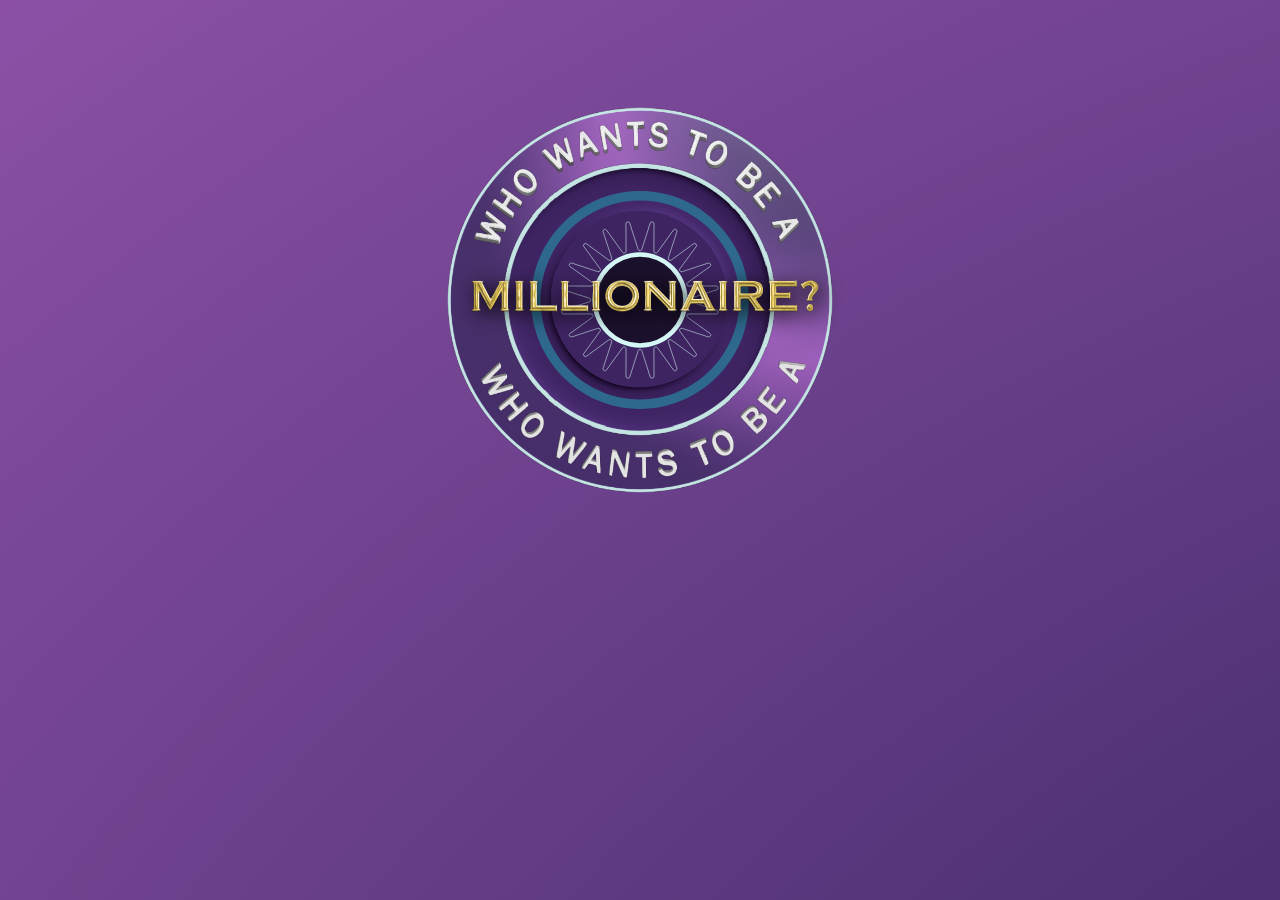
<file: index.html>
<!DOCTYPE html>
<html lang="en">
  <head>
    <meta charset="UTF-8" />
    <meta http-equiv="X-UA-Compatible" content="IE=edge" />
    <meta name="viewport" content="width=device-width, initial-scale=1.0" />
    <link rel="stylesheet" href="styles.css" />
    <title>Who Wants to Be a Millionaire: The Browser Game</title>
  </head>
  <body class="body-start-page">
    <div class="splash-screen">
      <img
        src="assets/logo/logo-1-backdrop.svg"
        alt="logo"
        class="logo-backdrop"
      />
      <img
        src="assets/logo/logo-3-millionaire.svg"
        alt="logo"
        class="logo-maintitle"
      />
    </div>
    <button type="button" onclick="window.location.href='player-name.html'" id="start-button" class="copper-font style-button">START</button>

    <audio id="bgm" src="assets/sounds/maintheme.mp3" preload="auto" loop></audio> 

    <script src="app.js"></script>
  </body>
</html>
</file>
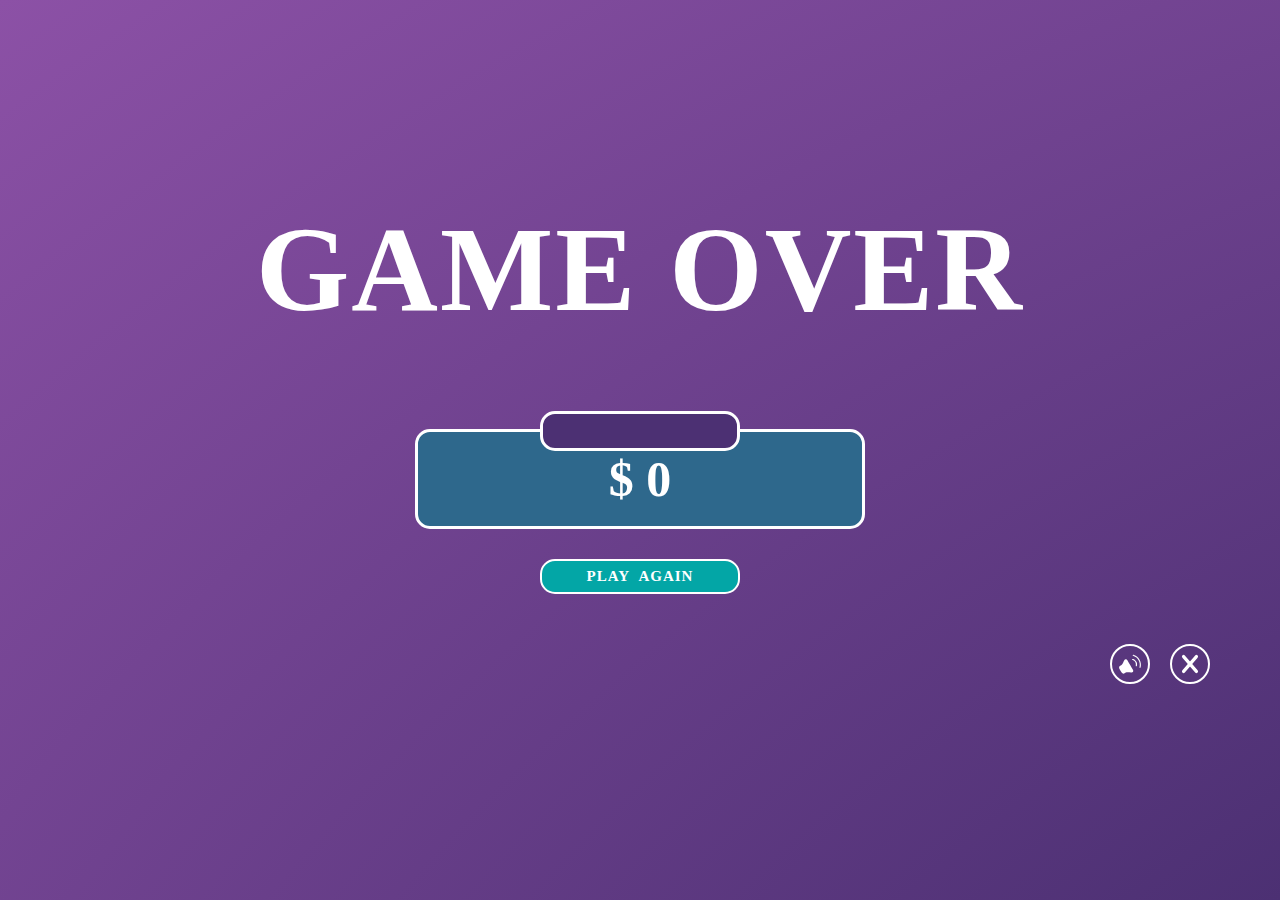
<file: game-over.html>
<!DOCTYPE html>
<html lang="en">
  <head>
    <link rel="stylesheet" href="styles.css" />
    <meta charset="UTF-8" />
    <meta http-equiv="X-UA-Compatible" content="IE=edge" />
    <meta name="viewport" content="width=device-width, initial-scale=1.0" />
    <title>Who Wants to Be a Millionaire: The Browser Game</title>
  </head>
  <body class="body-game-won-page">
    <div class="page4-body">
      <div class="logo-container">
      </div>
      <h1 id="game-over">GAME OVER</h1>
      <div class="multilayer-div">
        <div class="winner-name"> 
          <p class="copper-font" id="playername-done">Player</p>
          </div>
          <div class="millionaire" id="money-for-nothing"></div>
      </div>

      <button
        type="button"
        class="play-again-button style-button"
        onclick="window.location.href='player-name.html'"
      >
        PLAY AGAIN
      </button>
      <div class="button-container">
        <div class="page-4-icon">
            <button type="button" class="circular-button style-button mute-button" id="mute"></button>
            <button type="button" class="circular-button style-button quit-button" onclick="window.location.href='index.html'"></button>
        </div>
      </div>
    </div>

    <audio id="bgm" src="assets/sounds/gameover.mp3" preload="auto"></audio> 
    <script src="app.js"></script>
  </body>
</html>
</file>
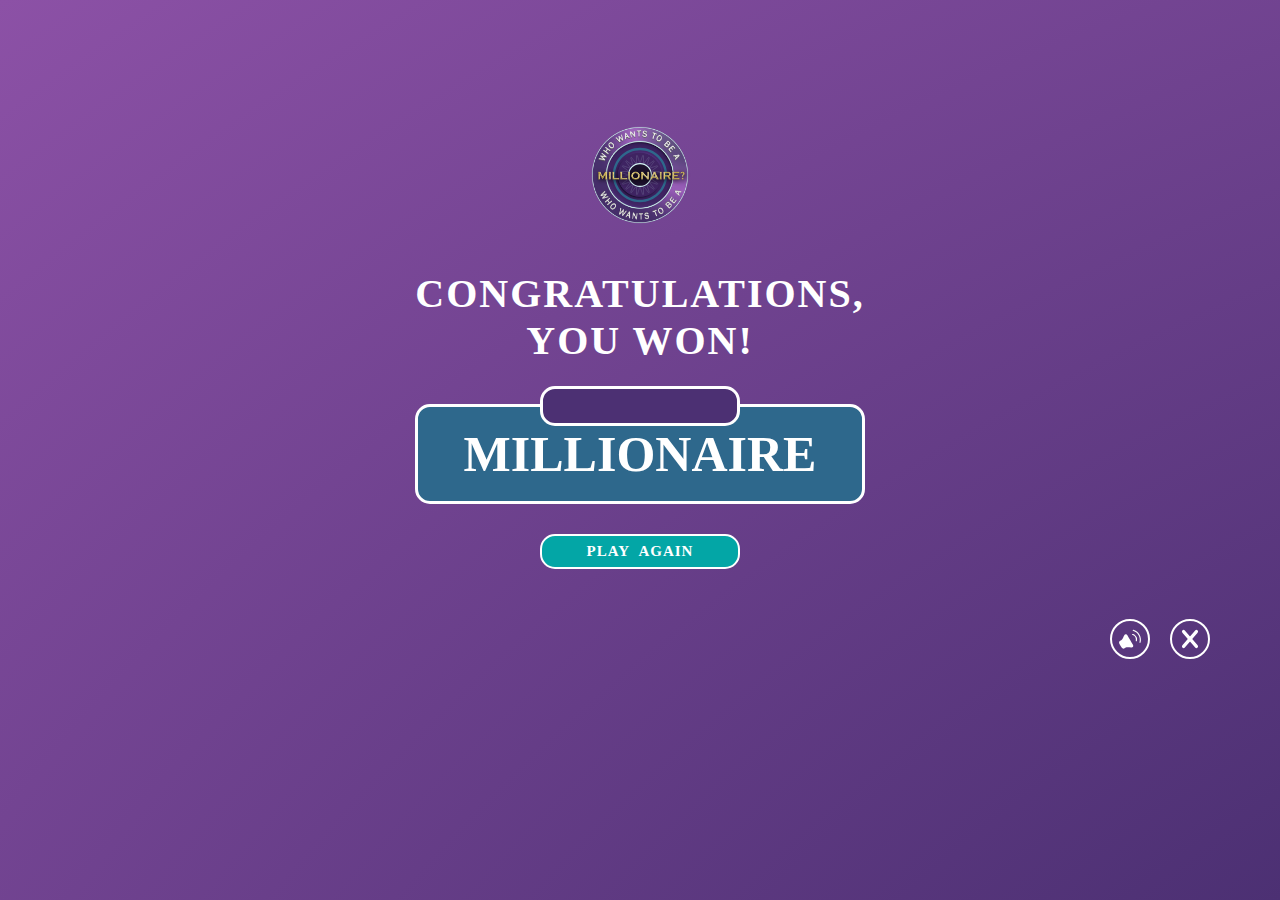
<file: game-won.html>
<!DOCTYPE html>
<html lang="en">
  <head>
    <link rel="stylesheet" href="styles.css" />
    <meta charset="UTF-8" />
    <meta http-equiv="X-UA-Compatible" content="IE=edge" />
    <meta name="viewport" content="width=device-width, initial-scale=1.0" />
    <title>Who Wants to Be a Millionaire: The Browser Game</title>
  </head>
  <body class="body-game-won-page">
    <div class="page4-body">
      <div class="logo-container">
        <img class="page-4-logo" src="assets/logo/logo-1-backdrop.svg" />
        <img
          class="logo logo-overlay"
          src="assets/logo/logo-3-millionaire.svg"
        />
      </div>
      <h1>CONGRATULATIONS,<br />YOU WON!</h1>
      <div class="multilayer-div">
        <div class="winner-name"> 
          <p class="copper-font" id="playername-done"></p>
          </div>
        <div class="millionaire">MILLIONAIRE</div>
      </div>

      <button
        type="button"
        class="play-again-button style-button"
        onclick="window.location.href='player-name.html'"
      >
        PLAY AGAIN
      </button>
      <div class="button-container">
        <div class="page-4-icon">
            <button type="button" class="circular-button style-button mute-button" id="mute"></button>
            <button type="button" class="circular-button style-button quit-button" onclick="window.location.href='index.html'"></button>
        </div>
      </div>
    </div>

    <audio id="bgm" src="assets/sounds/correctanswer.mp3" preload="auto"></audio> 
    <script src="app.js"></script>
  </body>
</html>
</file>
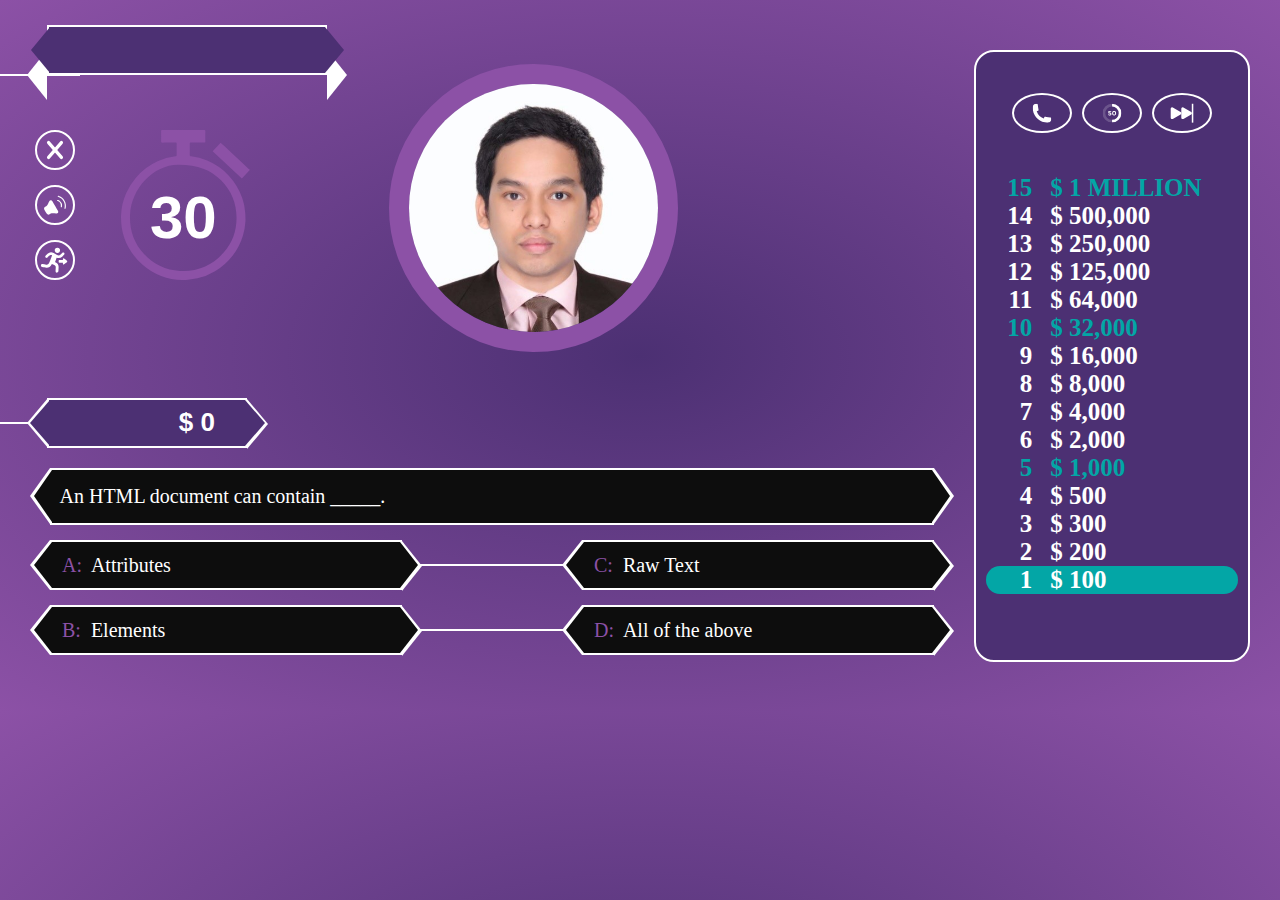
<file: game.html>
<!DOCTYPE html>
<html lang="en">
  <head>
    <meta charset="UTF-8" />
    <meta http-equiv="X-UA-Compatible" content="IE=edge" />
    <meta name="viewport" content="width=device-width, initial-scale=1.0" />
    <link rel="stylesheet" href="styles.css" />
    <title>Who Wants to Be a Millionaire: The Browser Game</title>
  </head>

  <body class="body-questions-page">
    <!-- MODAL BOXES FOR BUTTONS -->
    <div class="modal-gohome" id="modal-gohome">
      <div class="gohome-box">
        <p class="copper-font">Give up and take home prize money?</p>
      <button id="yes-gohome" class="style-button copper-font">yes</button><button id="no-gohome" class="style-button copper-font">no</button>
      </div>
    </div>

    <div class="modal-quitgame" id="modal-quitgame">
      <div class="quitgame-box">
        <p class="copper-font">Quit Game?</p>
      <button id="yes-quitgame" class="style-button copper-font">yes</button><button id="no-quitgame" class="style-button copper-font">no</button>
      </div>
    </div>
    <!-- MODAL BOXES FOR BUTTONS -->
    <div class="main-container">
      <div class="div-1">
        <div class="sub-div-1">
          <div class="sub-1">
            <!-- 
              PLAYER NAME GOES HERE
             -->
             <div class="player-name-container">
              <span class="decorationline-playername"></span>
              <div class="player-name">
                <p class="copper-font" id="inputed-name"></p>
              </div>
              <span class="player-stroke"></span>
             </div> 
             <!-- 
              PLAYER NAME GOES HERE
             -->
            <div class="misc-features-container">
              <div class="addtl-buttons-container">
                <button type="button" class="circular-button style-button quit-button"></button>
                <button type="button" class="circular-button style-button mute-button" id="mute"></button>
              <button type="button" class="go-home style-button circular-button"></button>
              </div>
              <div class="timer-container timer">
                <div class="timer-img">
                  <h1 class='timer-number'>30</h1>
                </div>
              </div>
            </div>
            <!-- <Player's reward Display> -->
            <div class="current-reward-container">
              <span class="decorationline-rewardmoney"></span>
              <div class="rewardmoney-level">
                <p class="copper-font" id="money-level">$ 0</p>
              </div>
              <span class="rewardmoney-stroke"></span>
            </div>
            <!-- </Player' s reward Display> -->
            <!-- Player Name, close game, mute game, money reward -->
          </div>

          <div class="sub-2">
            <!-- Jags face, is this it pancit pop up -->
            <div class="sub-2-inner-1">
              <div class="img-icon-container">
                <img
                  class="round-icon-img"
                  src="/assets/hosts/img-host.png"
                />
              </div>
              <div class="lifeline-label-container"><img class="lifeline-label-icon" src="/assets/icons/lifeline-2-call.svg"/> <span class="lifeline-label-text"></div>
            </div>
            <div class="sub-2-inner-2">
              <!-- Empty div for elements placement -->
            </div>
            <!-- popup component -->
            <div class="modal-container" id="modal-container">
              <div class="modal">
                <h2>Is this it Pancit?</h2>
                <div class="modal-button">
                  <button id="yes">Yes</button>
                  <button id="no">No</button>
                </div>
              </div>
            </div>
            <!-- /popup component -->
          </div>
        </div>

        <div class="sub-div-2">
          <div class="question-div">
            <span id="question"></span>
          </div>
          <div class="choices-container">
            <button class="choice-1">
              <span class="option-stroke">
                <span class="choice-letter">A:</span>
                <span class="choice-a"></span>
              </span>
            </button>
            <span class="option-decoration-line-1"></span>
            <button class="choice-2">
              <span class="option-stroke">
                <span class="choice-letter">C:</span>
                <span class="choice-c"></span>
              </span>
            </button>
            <button class="choice-3">
              <span class="option-stroke">
                <span class="choice-letter">B:</span>
                <span class="choice-b"></span>
              </span>
            </button>
            <span class="option-decoration-line-2"></span>
            <button class="choice-4">
              <span class="option-stroke">
                <span class="choice-letter">D:</span>
                <span class="choice-d"></span>
              </span>
            </button>
          </div>
        </div>
      </div>

      <!-- OK DON'T CHANGE CODE BELOW THIS LINE -->
      <div class="div-2">
        <div class="lifelines-div">
          <button id="callAMarvs" class="button-lifeline call-a-marvs"></button>
          <button class="button-lifeline fifty-fifty"></button>
          <button class="button-lifeline skip"></button>
        </div>
        <div class="money-board">
          <div class="level level-15 milestone-level">
            <div class="level-question">15</div>
            <div class="level-reward">&#36; 1 MILLION</div>
          </div>
          <div class="level level-14">
            <div class="level-question">14</div>
            <div class="level-reward">&#36; 500,000</div>
          </div>
          <div class="level level-13">
            <div class="level-question">13</div>
            <div class="level-reward">&#36; 250,000</div>
          </div>
          <div class="level level-12">
            <div class="level-question">12</div>
            <div class="level-reward">&#36; 125,000</div>
          </div>
          <div class="level level-11">
            <div class="level-question">11</div>
            <div class="level-reward">&#36; 64,000</div>
          </div>
          <div class="level level-10 milestone-level">
            <div class="level-question">10</div>
            <div class="level-reward">&#36; 32,000</div>
          </div>
          <div class="level level-9">
            <div class="level-question">9</div>
            <div class="level-reward">&#36; 16,000</div>
          </div>
          <div class="level level-8">
            <div class="level-question">8</div>
            <div class="level-reward">&#36; 8,000</div>
          </div>
          <div class="level level-7">
            <div class="level-question">7</div>
            <div class="level-reward">&#36; 4,000</div>
          </div>
          <div class="level level-6">
            <div class="level-question">6</div>
            <div class="level-reward">&#36; 2,000</div>
          </div>
          <div class="level level-5 milestone-level">
            <div class="level-question">5</div>
            <div class="level-reward">&#36; 1,000</div>
          </div>
          <div class="level level-4">
            <div class="level-question">4</div>
            <div class="level-reward">&#36; 500</div>
          </div>
          <div class="level level-3">
            <div class="level-question">3</div>
            <div class="level-reward">&#36; 300</div>
          </div>
          <div class="level level-2">
            <div class="level-question">2</div>
            <div class="level-reward">&#36; 200</div>
          </div>
          <div class="level level-1">
            <div class="level-question">1</div>
            <div class="level-reward">&#36; 100</div>
          </div>
        </div>
      </div>
    </div>

    <!-- Background Music -->
    <audio
      id="bgm"
      src="assets/sounds/questionsbgm.mp3"
      preload="auto"
      loop
    ></audio>

    <script src="app.js"></script>
  </body>
</html>
</file>
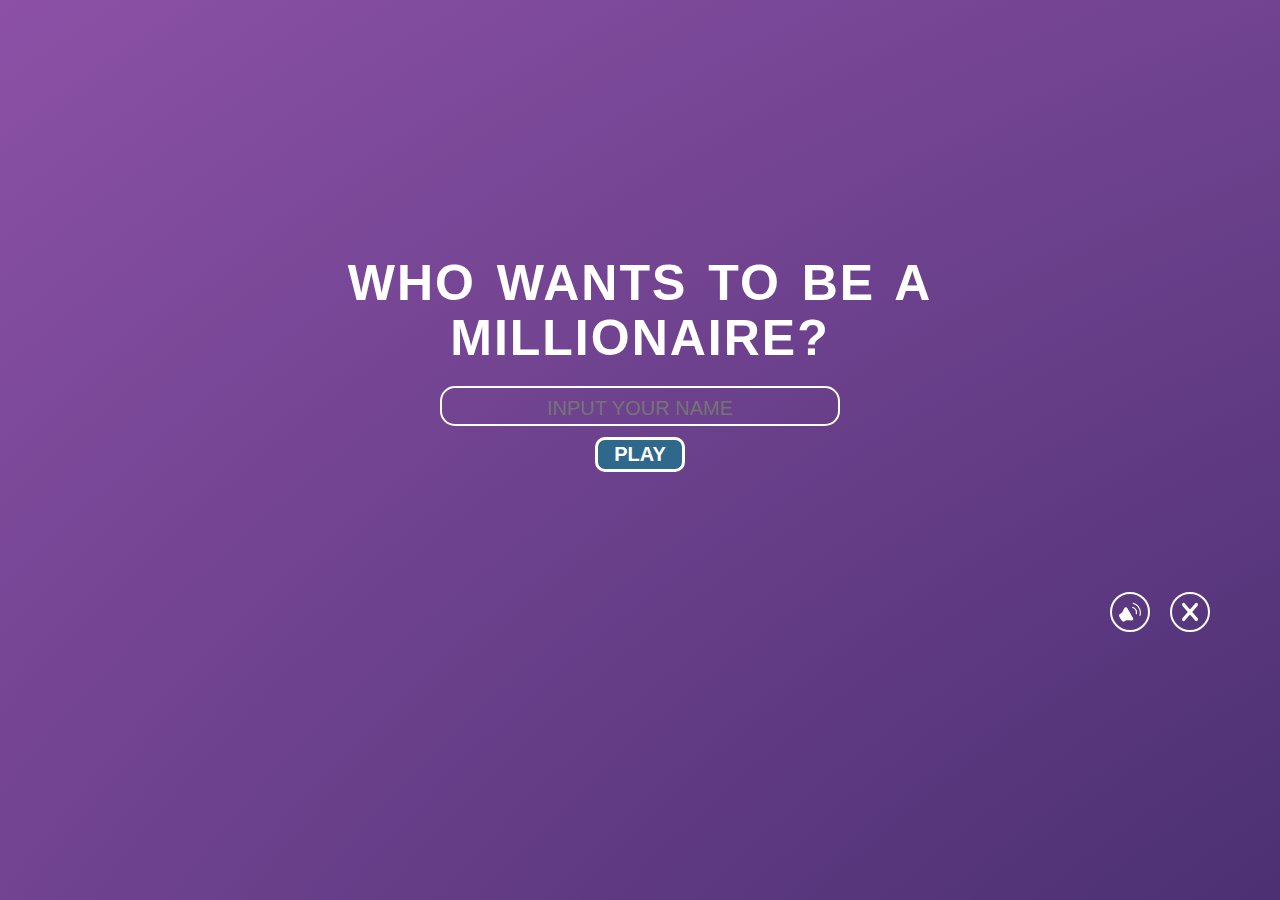
<file: player-name.html>
<!DOCTYPE html>
<html lang="en">
<head>
    <link rel="stylesheet" href="styles.css">
    <meta charset="UTF-8">
    <meta http-equiv="X-UA-Compatible" content="IE=edge">
    <meta name="viewport" content="width=device-width, initial-scale=1.0">
    <title>Who Wants to Be a Millionaire: The Browser Game</title>
</head>
<body class="body-input-page">
    <div class="page2-body copper-font">
        <h1>WHO WANTS TO BE A MILLIONAIRE?</h1>
        <form action="game.html" method="GET">
            <input type="text" id="input-name" name="playerName" placeholder="INPUT YOUR NAME" maxlength="8"/><br>
            <button type="submit" class="play-button copper-font style-button" id="submit" onclick="retrieveName()">PLAY</button>
        </form>
    </div>
    <div class="icon">
        <button type="button" class="circular-button style-button mute-button" id="mute"></button>
        <button type="button" class="circular-button style-button quit-button" onclick="window.location.href='index.html'"></button>
    </div>

    <audio id="bgm" src="assets/sounds/maintheme.mp3" preload="auto" loop></audio>

    <script src="app.js"></script>
</body>
</html>
</file>
<file: styles.css>
/* GLOBAL STYLES */

@font-face {
  font-family: 'Copperplate Gothic';
  src: url('assets/fonts/Copperplate\ Gothic\ Bold\ Regular.ttf')
    format('truetype');

  font-family: 'Franklin Gothic Medium';
  src: url('assets/fonts/FRAMD.TTF') format('truetype');

  font-family: 'Franklin Gothic Condensed Medium';
  src: url('assets/fonts/FRAMDCN.TTF') format('truetype');
}

:root {
  --color-deep-lavender: #8c51a6;
  --color-purple-haze: #4c3073;
  --color-violent-violet: #361e57;
  --color-muted-blue: #2e688c;
  --color-blue-green: #03a6a6;
  --color-almost-black: #0d0d0d;
  --color-carbon-grey: #636264;
}

* {
  box-sizing: border-box;
}

html {
  font-size: 62.5%;
}

body {
  margin: 0;
  padding: 2rem 0;
  background-image: radial-gradient(
    var(--color-purple-haze),
    var(--color-deep-lavender)
  );
  opacity: 0;
  transition-duration: 0.7s;
  transition-property: opacity;
  overflow: hidden;
}

body.fade-in {
  opacity: 1;
}

.copper-font {
  font-family: 'Copperplate Gothic', sans-serif;
  font-weight: bold;
}

/* universal style for all buttons*/
.style-button {
  width: 13rem;
  height: 4rem;
  padding: .3rem;
  border: .3rem solid white;
  border-radius: 1rem;
  background-color: var(--color-muted-blue);
  color: white;
  font-size: 2rem;
}
.style-button:hover {
  cursor: pointer;
  background-color: var(--color-violent-violet);
  transform: scale(1.2);
  transition: ease;
}

/* BELOW - FEAT: Start Page */

.splash-screen {
  margin: auto;
  max-width: 60rem;
}

.logo-backdrop {
  position: absolute;
  margin-left: auto;
  margin-right: auto;
  top: 0;
  left: 0;
  right: 0;
  max-width: 60rem;
  margin: auto;
  z-index: 1;
  animation: zoom-rotate 6s ease 1;
}

@keyframes zoom-rotate {
  0% {
    transform: rotate(45deg);
    transform-origin: center;
    opacity: 0;
  }
  30% {
    transform: scale(1.1, 1.1);
  }
  100% {
    transform: scale(1, 1), rotate(0deg);
    opacity: 1;
  }
}

.logo-maintitle {
  position: relative;
  left: 0;
  right: 0;
  margin-top: -3vh;
  z-index: 2;
  animation: zoom-rotate-reverse 6s ease 1;
}

@keyframes zoom-rotate-reverse {
  0% {
    transform: rotate(-90deg), scale(0.8, 0.8);
    transform-origin: 51% 52%;
    opacity: 0;
  }
  20% {
    transform: scale(0.7, 0.7);
  }
  30% {
    transform: scale(1, 1), rotate(0deg);
    opacity: 1;
  }
}

#start-button {
  position: absolute;
  left: 0;
  right: 0;
  margin-left: auto;
  margin-right: auto;
  display: none;
}

.circular-button {
  background-color: transparent;
  border: .2rem solid white;
  border-radius: 50%;
  margin: auto;
  margin-left: 2rem;
  width: 4rem;
  height: 4rem;
  margin-bottom: 1.5rem;
  padding: 1rem;
  background-repeat: no-repeat;
  background-position: center;
}

/* ABOVE- FEAT: Start Page */

/* BELOW - FEAT: User Name Input Page */

.body-start-page,
.body-input-page,
.body-game-won-page {
  font-family: 'Copperplate Gothic';
  font-weight: bold;
  margin: auto;
  padding: 0;
  width: 100%;
  height: 100%;
  background-color: var(
    --color-violent-violet
  ); /* fallback background color in case gradient background doesn't work on browser*/
  background: radial-gradient(
    #0b0710,
    var(--color-purple-haze),
    var(--color-deep-lavender)
  );
  background-size: 400% 400%;
  animation: gradient 10s ease infinite;
  height: 100vh;
}

@keyframes gradient {
  0% {
    background-position: 100% 100%;
  }
  50% {
    background-position: 50% 50%;
  }
  100% {
    background-position: 100% 100%;
  }
}

.page2-body {
  margin: 0 25% 0 25%;
}

.page2-body h1 {
  font-family: inherit;
  color: white;
  font-size: 5rem;
  padding-top: 40%;
  line-height: 5.5rem;
  text-align: center;
  word-spacing: .5rem;
  letter-spacing: .2rem;
  padding-bottom: 2rem;
}

.page2-body input {
  height: 4rem;
  width: 40rem;
  border-radius: 1.5rem;
  font-size: 2.5rem;
  border: .2rem solid white;
  margin-top: 5rem;
  text-align: center;
  background-color: transparent;
  color: white;
  font-family: inherit;
  outline: none;
}

.page2-body input::placeholder {
  text-align: center;
  font-size: 2rem;
}

.play-button {
  margin-top: 1rem;
  height: 3.5rem;
  width: 9rem;
}

.play-button:hover {
  cursor: pointer;
  background-color: var(--color-violent-violet);
}

.page2-body h1,
.page2-body input,
.play-button {
  margin: auto;
  display: flex;
  justify-content: center;
  align-items: center;
}

/* ICON */

.icon {
  display: flex;
  float: right;
  margin: 12rem 7rem 0 0;
}

.mute-button,
.quit-button {
  background-color: transparent;
  border: .2rem solid white;
}

.mute-button {
  background-image: url('assets/icons/music-icon.svg');
}

.quit-button {
  background-image: url('assets/icons/quit-icon.svg');
}

.go-home {
  background-image: url('assets/icons/gohome-icon.svg');
}

/* ABOVE - FEAT: User Name Input Page */

/* BELOW - FEAT: Questions Page */

.main-container {
  margin: 0;
  padding: 3rem;
  border: 1rem;
  display: grid;
  grid-template-columns: 3.85fr 1.15fr;
  grid-gap: 2rem;
  height: 100%;
}

.div-1 {
  height: 100%;
  width: 100%;
  margin-right: 2rem;
  /* border: .1rem solid yellow; */
}

.sub-div-1 {
  height: 65%;
  display: flex;
}

.sub-1 {
  width: 35%;
}

.decorationline-playername {
  content: '';
  position: absolute;
  height: 0.2rem;
  width: 10rem;
  top: 2.4rem;
  left: -5rem;
  background-color: white;
  z-index: -2;
}

.player-name-container {
  height: 15%;
  position: relative;
}

#inputed-name {
  color: white;
  font-size: 2.85rem;
  position: relative;
  margin: auto;
  text-transform: uppercase;
}

.player-name {
  border: 0.2rem solid white;
  height: 5rem;
  padding: 0 2rem;
  background-color: var(--color-purple-haze);
  width: 28rem;
  align-self: center;
  display: flex;
  align-items: center;
  position: absolute;
  margin-left: 1.7rem;
  text-overflow: clip;
}

.player-name::before {
  content: '';
  width: 0;
  height: 0;
  position: absolute;
  left: -1.8rem;
  top: 0;
  border-top: 2.32rem solid transparent;
  border-bottom: 2.32rem solid transparent;
  border-right: 1.9rem solid var(--color-purple-haze);
}

.player-name::after {
  content: '';
  width: 0;
  height: 0;
  position: absolute;
  right: -1.9rem;
  top: 0;
  border-top: 2.32rem solid transparent;
  border-bottom: 2.32rem solid transparent;
  border-left: 1.9rem solid var(--color-purple-haze);
}

.player-stroke {
  position: absolute;
}

.player-stroke::before {
  content: '';
  width: 0;
  height: 0;
  position: absolute;
  left: -0.3rem;
  top: 0;
  border-top: 2.5rem solid transparent;
  border-bottom: 2.5rem solid transparent;
  border-right: 2rem solid white;
  z-index: -1;
}

.player-stroke::after {
  content: '';
  width: 0;
  height: 0;
  position: absolute;
  right: -31.7rem;
  top: 0;
  border-top: 2.5rem solid transparent;
  border-bottom: 2.5rem solid transparent;
  border-left: 2rem solid white;
  z-index: -1;
}

.misc-features-container {
  /* border: .2rem solid rgb(247, 91, 53);  */
  height: 65%;
  display: flex;
}

.addtl-buttons-container {
  width: 25%;
  display: flex;
  flex-flow: column wrap;
  justify-content: left;
  align-items: stretch;
  padding-top: 2rem;
  /* border: .3rem solid var(--color-almost-black); */
  height: fit-content;
}

.addtl-buttons-container .circular-button {
  margin: 0 0 1.5rem .5rem;
}

.timer-container {
  /* border: .2rem solid rgb(195, 247, 53); */
  width: 75%;
  display: flex;
  justify-content: flex-start;
  align-items: flex-start;
  padding: 2rem 0;
}

.timer-img {
  background: url('assets/icons/timer-icon.svg') center no-repeat;
  width: 15rem;
  height: 15rem;
  margin: 0;
  padding: 0;
  overflow: hidden;
}
.timer-number {
  font-family: 'Franklin Gothic Medium', 'Arial Narrow', Arial, sans-serif;
  color: white;
  font-size: 6rem;
  display: flex;
  align-items: center;
  justify-content: center;
  padding-top: 1.3rem;
  margin-left: -0.5rem;
  text-align: center;
}

.appear {
  transition: opacity 30ms;
  will-change: opacity;
}

.fade-out {
  opacity: 0;
}

#money-level {
  color: white;
  font-size: 2.6rem;
  text-transform: uppercase;
  align-self: center;
  padding-right: 3rem;
}

.current-reward-container {
  /* border: 2px solid yellow; */
  height: 20%;
  position: relative;
  display: flex;
  align-items:flex-end;
}

.decorationline-rewardmoney {
  content: '';
  position: absolute;
  height: .2rem;
  width: 10rem;
  bottom: 2.4rem;
  left: -10rem;
  background-color: white;
  z-index: -2;
}

.rewardmoney-level {
  border: 0.2rem solid white;
  height: 5rem;
  width: 20rem;
  padding: 0;
  background-color: var(--color-purple-haze);
  margin-left: 1.7rem;
  position: absolute;
  display: flex;
  justify-content: right;
  /* align-items: center; */
}

.rewardmoney-level::before {
  content: '';
  position: absolute;
  width: 0;
  height: 0;
  left: -1.9rem;
  top: -0.01rem;
  border-top: 2.34rem solid transparent;
  border-bottom: 2.34rem solid transparent;
  border-right: 2rem solid var(--color-purple-haze);
  z-index: 1;
}

.rewardmoney-level::after {
  content: '';
  position: absolute;
  width: 0;
  height: 0;
  right: -2rem;
  top: -0.01rem;
  border-top: 2.34rem solid transparent;
  border-bottom: 2.34rem solid transparent;
  border-left: 2rem solid var(--color-purple-haze);
}

.rewardmoney-stroke {
  position: relative;
}

.rewardmoney-stroke::before {
  content: '';
  position: absolute;
  width: 0;
  height: 0;
  left: -0.3rem;
  top: -5rem;
  border-top: 2.5rem solid transparent;
  border-bottom: 2.5rem solid transparent;
  border-right: 2.1rem solid white;
  z-index: -1;
}

.rewardmoney-stroke::after {
  content: '';
  position: absolute;
  width: 0;
  height: 0;
  right: -23.8rem;
  top: -4.9rem;
  border-top: 2.5rem solid transparent;
  border-bottom: 2.5rem solid transparent;
  border-left: 2.1rem solid white;
  z-index: -1;
}

.sub-2 {
  /* border: .2rem solid orangered; */
  width: 65%;
  display: flex;
}

.sub-2-inner-1 {
  /* border: .2rem solid rgb(142, 250, 99); */
  width: 60%;
  display: flex;
  flex-direction: column;
  justify-content: center;
  align-items: center;
}

.img-icon-container {
  width: 80%;
  /* border: .2rem solid rgb(222, 250, 99); */
}

.round-icon-img {
  width: 100%;
  border-radius: 50%;
  /* border: 2rem solid var(--color-deep-lavender); */
}

.sub-2-inner-2 {
  /* border: .2rem solid rgb(236, 83, 223); */
  width: 40%;
}

.lifeline-label-container {
  margin: 1rem 0;
  font-family: 'Copperplate Gothic';
  font-weight: bold;
  color: white;
  font-size: 2rem;
  background-color: var(--color-muted-blue);
  padding: 0.25rem 3rem 0.25rem 2rem;
  border-radius: 20rem;
  display: flex;
  align-items: center;
  border: 0.2rem solid white;
  letter-spacing: 0.1rem;
  visibility: hidden;
}

.lifeline-label-icon {
  height: 5rem;
}

/* ABOVE - FEAT: Questions Page */

/* BELOW - FEAT: Question and Choices */

.sub-div-2 {
  padding: 2rem;
  color: white;
  font-family: 'Franklin Gothic Medium';
  /* letter-spacing: 0.1rem; */
  font-weight: 200;
  font-size: 2rem;
  display: flex;
  flex-direction: column;
}

.question-div span::before {
  content: '';
  width: 0;
  height: 0;
  position: absolute;
  left: -2.2rem;
  z-index: -1;
  top: -0.18rem;
  border-top: 2.88rem solid transparent;
  border-bottom: 2.88rem solid transparent;
  border-right: 2rem solid white;
}

.question-div span::after {
  content: '';
  width: 0;
  height: 0;
  position: absolute;
  right: -2.2rem;
  z-index: -1;
  top: -0.18rem;
  border-top: 2.88rem solid transparent;
  border-bottom: 2.88rem solid transparent;
  border-left: 2rem solid white;
}

.question-div {
  border: 0.2rem solid white;
  height: 5.75rem;
  padding: 0.75rem;
  background-color: var(--color-almost-black);
  width: 100%;
  align-self: center;
  display: flex;
  align-items: center;
  position: relative;
}

.question-div::before {
  content: '';
  width: 0;
  height: 0;
  position: absolute;
  left: -1.8rem;
  border-top: 2.6rem solid transparent;
  border-bottom: 2.6rem solid transparent;
  border-right: 1.8rem solid var(--color-almost-black);
}

.question-div::after {
  content: '';
  width: 0;
  height: 0;
  position: absolute;
  right: -1.8rem;
  border-top: 2.6rem solid transparent;
  border-bottom: 2.6rem solid transparent;
  border-left: 1.8rem solid var(--color-almost-black);
}

.choices-container {
  /* border: .2rem solid pink; */
  display: grid;
  grid-template-columns: 1fr 1fr;
  gap: 1.5rem 18rem;
  padding: 1.5rem 0;
  position: relative;
}

.choices-container button {
  text-align: left;
  height: 5rem;
  background: none;
  border: 0.2rem solid white;
  padding-left: 1rem;
  font: inherit;
  cursor: pointer;
  color: inherit;
  background-color: var(--color-almost-black);
  position: relative;
}

.choice-1::before,
.choice-2::before,
.choice-3::before,
.choice-4::before {
  content: '';
  width: 0;
  height: 0;
  position: absolute;
  left: -1.8rem;
  top: 0;
  border-top: 2.3rem solid transparent;
  border-bottom: 2.3rem solid transparent;
  border-right: 1.8rem solid var(--color-almost-black);
}

.choice-1 .option-stroke::before,
.choice-2 .option-stroke::before,
.choice-3 .option-stroke::before,
.choice-4 .option-stroke::before {
  content: '';
  width: 0;
  height: 0;
  position: absolute;
  left: -2.2rem;
  top: -0.2rem;
  border-top: 2.5rem solid transparent;
  border-bottom: 2.5rem solid transparent;
  border-right: 2rem solid white;
  z-index: -1;
}

.choice-1::after,
.choice-2::after,
.choice-3::after,
.choice-4::after {
  content: '';
  width: 0;
  height: 0;
  position: absolute;
  right: -1.8rem;
  top: 0;
  border-top: 2.3rem solid transparent;
  border-bottom: 2.3rem solid transparent;
  border-left: 1.8rem solid var(--color-almost-black);
}

.choice-1 .option-stroke::after,
.choice-2 .option-stroke::after,
.choice-3 .option-stroke::after,
.choice-4 .option-stroke::after {
  content: '';
  width: 0;
  height: 0;
  position: absolute;
  right: -2.2rem;
  top: -0.16rem;
  border-top: 2.5rem solid transparent;
  border-bottom: 2.5rem solid transparent;
  border-left: 2rem solid white;
  z-index: -1;
}

.choice-letter {
  color: var(--color-deep-lavender);
  margin-right: 0.5rem;
}

.option-decoration-line-1 {
  content: '';
  position: absolute;
  height: 0.2rem;
  width: 80%;
  top: 3.9rem;
  left: 2rem;
  background-color: white;
  z-index: -2;
}

.option-decoration-line-2 {
  content: '';
  position: absolute;
  height: 0.2rem;
  width: 80%;
  top: 10.35rem;
  left: 2rem;
  background-color: white;
  z-index: -2;
}

.choices-container button:not(.choice-disabled):hover {
  background-color: var(--color-muted-blue);
}

.choice-1:not(.choice-disabled):hover .choice-letter,
.choice-2:not(.choice-disabled):hover .choice-letter,
.choice-3:not(.choice-disabled):hover .choice-letter,
.choice-4:not(.choice-disabled):hover .choice-letter {
  color: var(--color-blue-green);
}

.choice-1:not(.choice-disabled):hover::before,
.choice-2:not(.choice-disabled):hover::before,
.choice-3:not(.choice-disabled):hover::before,
.choice-4:not(.choice-disabled):hover::before,
.choice-1:not(.choice-disabled):hover::after,
.choice-2:not(.choice-disabled):hover::after,
.choice-3:not(.choice-disabled):hover::after,
.choice-4:not(.choice-disabled):hover::after {
  border-right-color: var(--color-muted-blue);
  border-left-color: var(--color-muted-blue);
}

.choices-container button:disabled {
  background-color: var(--color-carbon-grey);
  color: #adadad;
  cursor: initial;
}

button:disabled .choice-letter {
  color: #9972aa;
}

.choice-1:disabled::before,
.choice-2:disabled::before,
.choice-3:disabled::before,
.choice-4:disabled::before,
.choice-1:disabled::after,
.choice-2:disabled::after,
.choice-3:disabled::after,
.choice-4:disabled::after {
  border-right-color: var(--color-carbon-grey);
  border-left-color: var(--color-carbon-grey);
}

/* ABOVE - FEAT: Question and Choices */

/* BELOW - FEAT: Money Board */

.div-2 {
  font-family: 'Copperplate Gothic Bold';
  border-radius: 2rem;
  background-color: var(--color-purple-haze);
  max-width: 100%;
  height: 100%;
  border: 0.2rem solid white;
}

.lifelines-div {
  display: flex;
  justify-content: center;
  align-items: center;
  height: 20%;
}

.lifelines-div button {
  background: none;
  border: none;
  padding: 0;
  cursor: pointer;
  border: 0.2rem solid white;
  border-radius: 50%;
  margin: 0.5rem;
  width: 6rem;
  height: 4rem;
  transition: opacity 0.35s ease-in-out;
}

.button-lifeline:not(.choice-disabled):hover {
  cursor: pointer;
  background-color: var(--color-blue-green);
  transform: scale(1.2);
  transition: ease;
}

.lifelines-div button:disabled {
  opacity: 0.25;
  cursor: initial;
}

.lifelines-div .call-a-marvs {
  background-image: url('assets/icons/lifeline-2-call.svg');
  background-repeat: no-repeat;
  background-position: center;
}

.lifelines-div .fifty-fifty {
  background-image: url('assets/icons/lifeline-1-5050.svg');
  background-repeat: no-repeat;
  background-position: center;
}

.lifelines-div .skip {
  background-image: url('assets/icons/lifeline-3-skip.svg');
  background-repeat: no-repeat;
  background-position: center;
}

.money-board {
  font-family: 'Copperplate Gothic';
  font-weight: bold;
  height: 80%;
  color: white;
  display: flex;
  flex-direction: column;
  font-size: 2.5rem;
}

.level {
  display: grid;
  grid-template-columns: 0.8fr 3.3fr;
  margin: 0 1rem;
}

.level-question {
  text-align: right;
  padding-right: 0.3rem;
}

.level-reward {
  padding-left: 1.5rem;
}

.level-1 {
  border-radius: 1.5rem;
  background-color: var(--color-blue-green);
}

.milestone-level {
  color: var(--color-blue-green);
}

/* ABOVE - FEAT: Money Board */

/* <pop up component> */
.modal-container {
  background-color: rgb(0, 0, 0, 0.3);
  display: flex;
  align-items: center;
  justify-content: center;
  position: fixed;
  opacity: 0; /* will show the pop up */
  pointer-events: none; /* so the button (answer) can be clicked while the (modal) is infront */
  top: 0;
  left: 0;
  height: 100vh;
  width: 100vw;
  transition: opacity 0.3s ease;
  font-family: 'Copperplate Gothic';
  font-weight: bold;
  z-index: 2;
}

.modal-container.show {
  pointer-events: auto;
  opacity: 1;
}

.modal {
  background-color: rgba(255, 255, 255, 0.7);
  border-radius: .5rem;
  padding: 3rem 5rem;
  width: 50rem;
  max-width: 100%;
  text-align: center;
  font-size: 2.5rem;
}

.modal-button {
  display: flex;
  justify-content: space-around;
  width: 60%;
  margin: 0 auto;
}

.modal-button button {
  color: white;
  font-family: inherit;
  font-weight: bold;
  font-size: 2.5rem;
  height: 3.5rem;
  border: 0.2rem solid white;
  width: 90%;
  margin: 0 1rem;
  border-radius: 10rem;
  cursor: pointer;
}

#yes {
  background-color: var(--color-purple-haze);
}

#no {
  background-color: var(--color-blue-green);
}
/* </pop up component> */

/* GO HOME POP UP */
.modal-gohome,
.modal-quitgame {
  background-color: rgb(0, 0, 0, 0.3);
  display: flex;
  align-items: center;
  justify-content: center;
  position: fixed;
  opacity: 0; /* will show the pop up */
  pointer-events: none; /* so the button (answer) can be clicked while the (modal) is infront */
  top: 0;
  left: 0;
  height: 100vh;
  width: 100vw;
  transition: opacity 0.3s ease;
  z-index: 2;
}

.modal-gohome.show,
.modal-quitgame.show {
  pointer-events: auto;
  opacity: 1;
}
.gohome-box,
.quitgame-box {
  background-color: white;
  border-radius: 1rem;
  padding: 1rem 5rem;
  width: 50rem;
  max-width: 100%;
  text-align: center;
  font-size: 3rem;
}

#yes-gohome,
#yes-quitgame {
  margin-right: 1rem;
  margin-bottom: 1rem;
}

#no-gohome,
#no-quitgame {
  margin-left: 1rem;
  background-color: var(--color-deep-lavender);
}

/*  GO HOME POP UP */

/* BELOW - FEAT: Game Won Page */

.logo-container {
  position: relative;
  width: 15rem;
  margin: 0 auto;
  display: flex;
  flex-direction: column;
  align-items: center;
}

.logo-overlay {
  position: absolute;
  top: -4.5rem;
}

.page4-body {
  margin: 0;
  padding: 10rem 0;
  display:flex;
  flex-direction: column;
}

/* .page4-body .logo, */
.page4-body h1,
.play-again-button {
  font-family: inherit;
  font-weight: inherit;
  margin: auto;
  text-align: center;

}
.page4-body .logo {
  height: 15rem;
  margin-top: 4rem;
}
.page4-body h1 {
  padding-top: 2rem;
  letter-spacing: .2rem;
  color: white;
  margin-bottom: 4rem;
  font-size: 4rem;
  display: flex;
  justify-content: center;
}
/* PLAYER NAME, MILLIONAIRE */
.multilayer-div{
  position: relative;
  display: flex;
  justify-content: center;
}
.winner-name,
.millionaire {
  border: .3rem solid white;
  color: white;
  display: flex;
  margin: auto;
  justify-content: center;
  align-items: center;
  text-align: center;
  border-radius: 1.5rem;
}
.winner-name {
  font-size: 2rem;
  height: 4rem;
  width: 20rem;
  background-color: var(--color-purple-haze);
  z-index: 2;
  position: absolute;
  top: -1.8rem;
}
.millionaire {
  font-size: 5rem;
  width: 45rem;
  height: 10rem;
  background-color: var(--color-muted-blue);
  z-index: -1;
}
/* PLAY AGAIN BUTTON */
.play-again-button:hover {
  cursor: pointer;
  background-color: var(--color-purple-haze);
}
.play-again-button {
  margin-top: 3rem;
  height: 3.5rem;
  width: 20rem;
  font-size: 1.5rem;
  border: .2rem solid white;
  border-radius: 1.5rem;
  word-spacing: .5rem;
  letter-spacing: .1rem;
  background-color: transparent;
  color: white;
  background-color: var(--color-blue-green);
}

.page-4-icon {
  display: flex;
  float: right;
  margin: 5rem 7rem 0 0;
}
/* GAME OVER PAGE  */
#game-over {
  font-size: 12rem;
  margin-top: 4%;
  padding: 50px 0;
}
</file>
